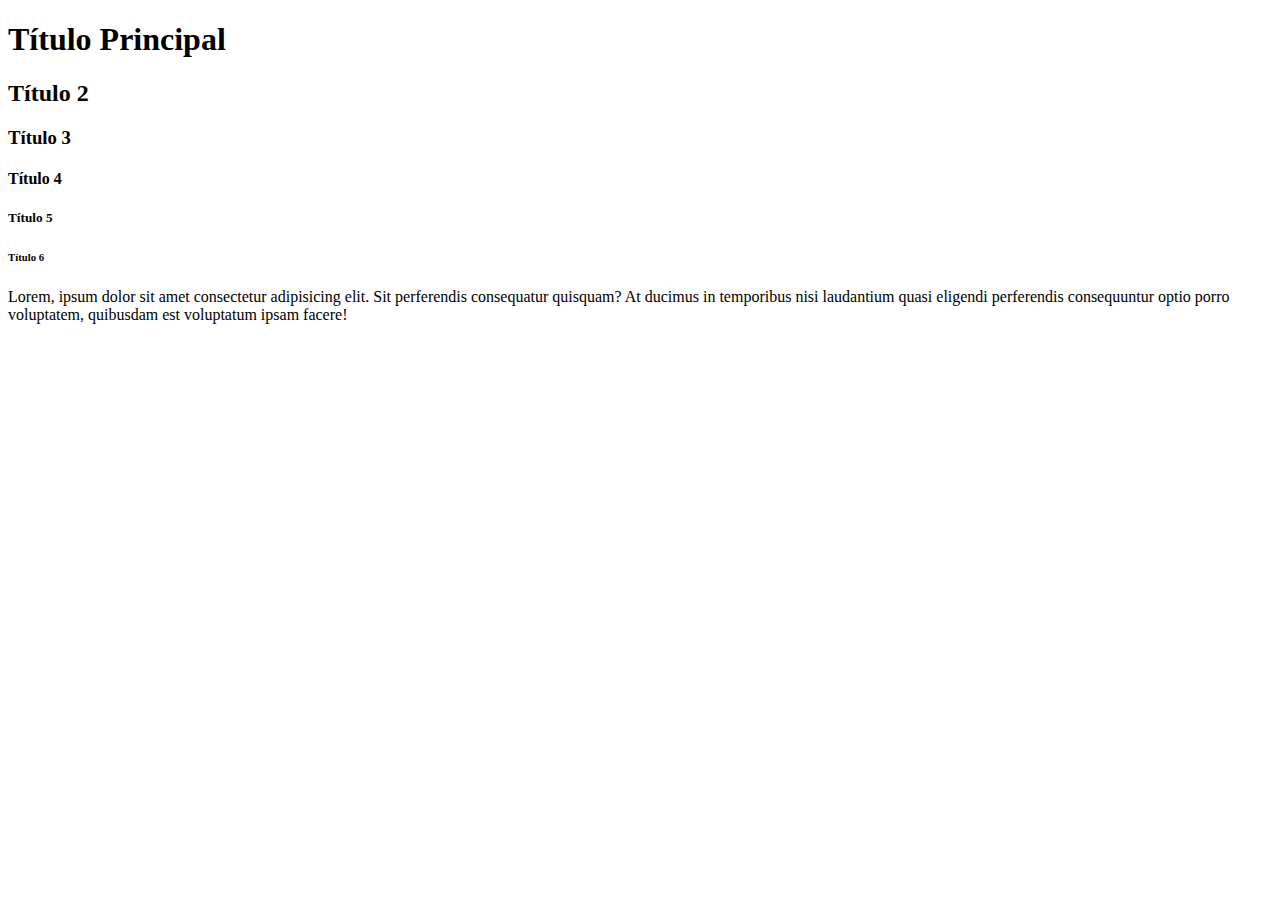
<file: Exercícios/EX02 - Títulos e Parágrafos/index.html>
<!DOCTYPE html>
<html lang="pt-br">
<head>
    <meta charset="UTF-8">
    <meta name="viewport" content="width=device-width, initial-scale=1.0">
    <title>Títulos e Parágrafos</title>
</head>
<body>
    <h1>Título Principal</h1>

    <h2>Título 2</h2>

    <h3>Título 3</h3>

    <h4>Título 4</h4>

    <h5>Título 5</h5>

    <h6>Título 6</h6>

    <p>Lorem, ipsum dolor sit amet consectetur adipisicing elit. Sit perferendis consequatur quisquam? At ducimus in temporibus nisi laudantium quasi eligendi perferendis consequuntur optio porro voluptatem, quibusdam est voluptatum ipsam facere!</p>
</body>
</html>
</file>
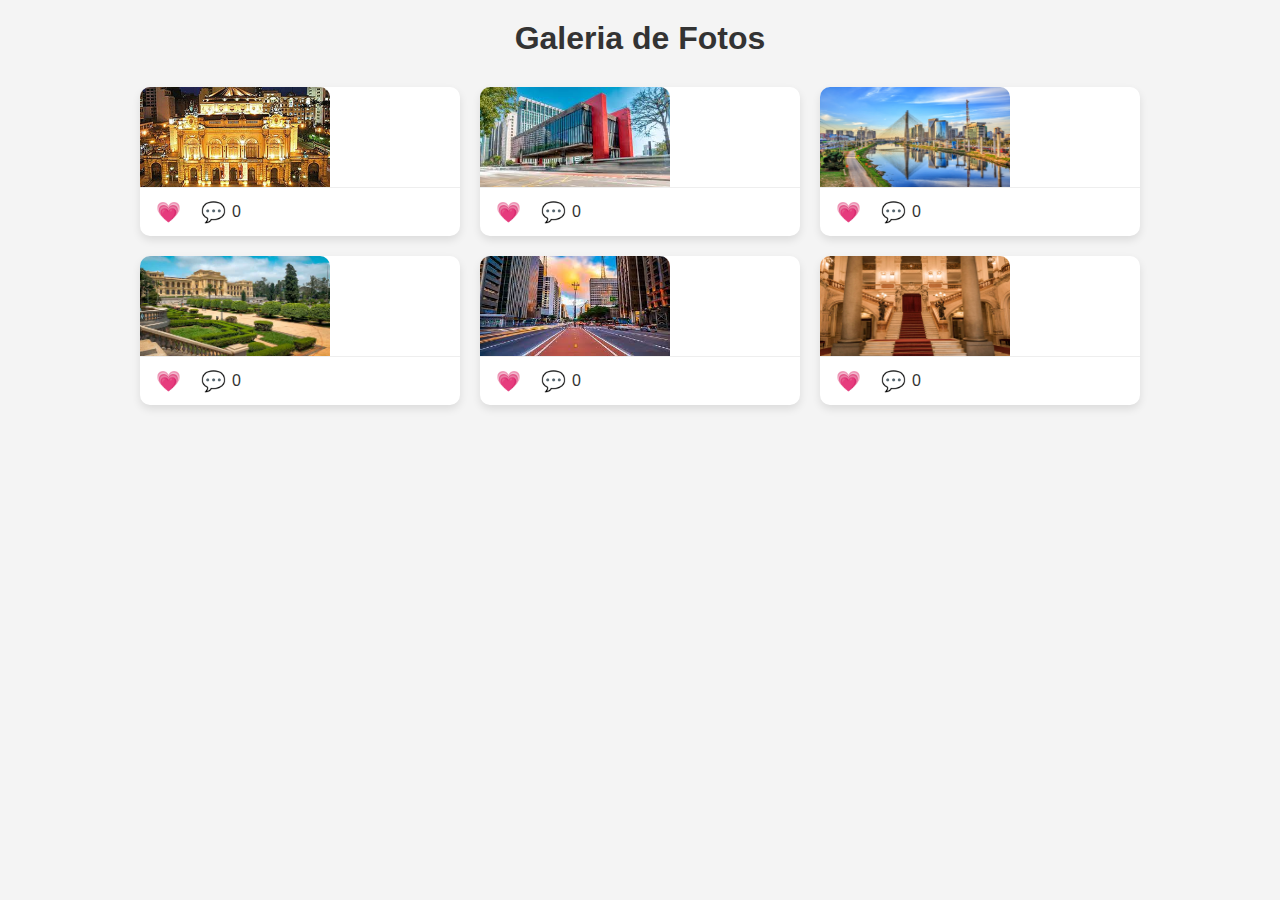
<file: SISTEMAS/Sistema 3 - Galeria de Fotos/index.html>
<!DOCTYPE html>
<html lang="en">
<head>
    <meta charset="UTF-8">
    <meta name="viewport" content="width=device-width, initial-scale=1.0">
    <title>Document</title>
    <link rel="stylesheet" href="style.css">
</head>
<body>
    <h1>Galeria de Fotos</h1>

    <section class="galeria" id="galeria">

        <!--Cada <ARTICLE> é um cartão de foto-->
            <article class="cartao-foto">
                <img src="imagens/theatro-municipa-de-sao.png" alt="descrição rápida da imagem">

                <!-- Dentro de cada <ARTICLE> abaixo da Foto, adicionar as ações de curtir e comentar -->
                    <div class="acoes">
                        <div>
                            <button class="botao-curtir">💗</button>
                            <span class="contador-curtidas"></span>
                        </div>
                        <div class="grupo-comentario">
                            <button class="botao-comentarios">💬</button>
                            <span class="contador-comentarios">0</span>
                        </div>
                    </div>

            </article>

            <article class="cartao-foto">
                <img src="imagens/museu_masp.jfif" alt="descrição rápida da imagem">
                <div class="acoes">
                        <div>
                            <button class="botao-curtir">💗</button>
                            <span class="contador-curtidas"></span>
                        </div>
                        <div class="grupo-comentario">
                            <button class="botao-comentarios">💬</button>
                            <span class="contador-comentarios">0</span>
                        </div>
                    </div>
            </article>

            <article class="cartao-foto">
                <img src="imagens/Sao-Paulo.jpg" alt="descrição rápida da imagem">
                <div class="acoes">
                        <div>
                            <button class="botao-curtir">💗</button>
                            <span class="contador-curtidas"></span>
                        </div>
                        <div class="grupo-comentario">
                            <button class="botao-comentarios">💬</button>
                            <span class="contador-comentarios">0</span>
                        </div>
                    </div>
            </article>

            <article class="cartao-foto">
                <img src="imagens/jardim.jpg" alt="descrição rápida da imagem">
                <div class="acoes">
                        <div>
                            <button class="botao-curtir">💗</button>
                            <span class="contador-curtidas"></span>
                        </div>
                        <div class="grupo-comentario">
                            <button class="botao-comentarios">💬</button>
                            <span class="contador-comentarios">0</span>
                        </div>
                    </div>
            </article>

            <article class="cartao-foto">
                <img src="imagens/avenida_paulista.jfif" alt="descrição rápida da imagem">
                <div class="acoes">
                        <div>
                            <button class="botao-curtir">💗</button>
                            <span class="contador-curtidas"></span>
                        </div>
                        <div class="grupo-comentario">
                            <button class="botao-comentarios">💬</button>
                            <span class="contador-comentarios">0</span>
                        </div>
                    </div>
            </article>

            <article class="cartao-foto">
                <img src="imagens/sagão.jpg" alt="descrição rápida da imagem">
                <div class="acoes">
                        <div>
                            <button class="botao-curtir">💗</button>
                            <span class="contador-curtidas"></span>
                        </div>
                        <div class="grupo-comentario">
                            <button class="botao-comentarios">💬</button>
                            <span class="contador-comentarios">0</span>
                        </div>
                    </div>
            </article>

    </section>

</body>
</html>
</file>
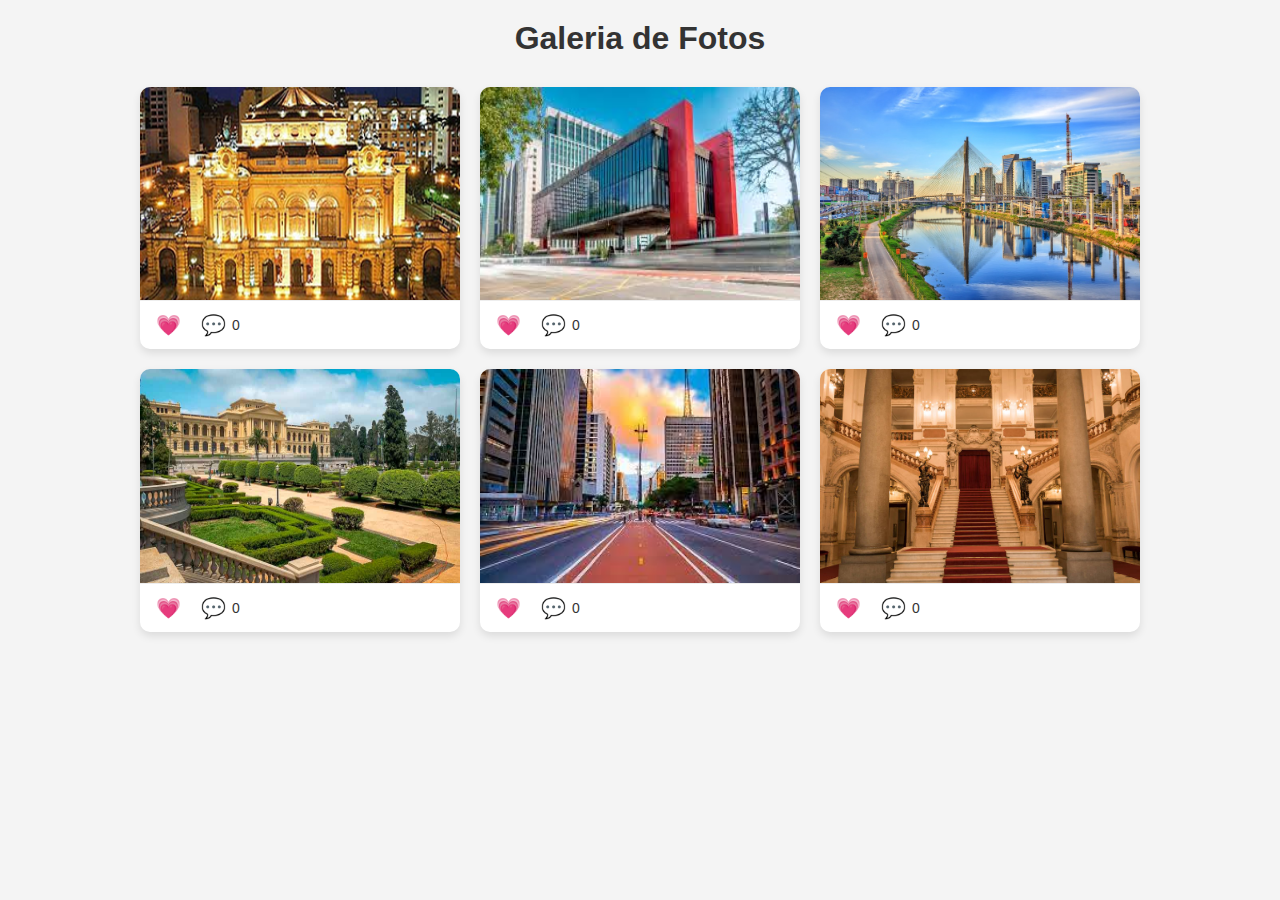
<file: SISTEMAS/Sistema 3 - Galeria de Fotos/Galeria_de_Fotos/index.html>
<!DOCTYPE html>
<html lang="pt-br">
<head>
    <meta charset="UTF-8">
    <meta name="viewport" content="width=device-width, initial-scale=1.0">
    <title>Galeria</title>
    <link rel="stylesheet" href="style.css">
</head>
<body>
    <h1>Galeria de Fotos</h1>

    <section class="galeria" id="galeria">

        <!--Cada <ARTICLE> é um cartão de foto-->
            <article class="cartao-foto">
                <img src="imagens/theatro-municipa-de-sao.png" alt="descrição rápida da imagem">

                <!-- Dentro de cada <ARTICLE> abaixo da Foto, adicionar as ações de curtir e comentar -->
                    <div class="acoes">
                        <div>
                            <button class="botao-curtir">💗</button>
                            <span class="contador-curtidas"></span>
                        </div>
                        <div class="grupo-comentario">
                            <button class="botao-comentarios">💬</button>
                            <span class="contador-comentarios">0</span>
                        </div>
                    </div>

                    <!-- Dentro de cada <ARTICLE> abaixo das ações curtir e comentar, adicionar a seção de comentários -->
                    <div class="secao-comentarios">
                        <input type="text" class="entrada-comentario" placeholder="Adicionar comentário...">
                        <button class="botao-adicionar-comentario">Comentar</button>
                        <ul class="lista-comentarios"></ul>
                    </div>

            </article>

            <article class="cartao-foto">
                <img src="imagens/museu_masp.jfif" alt="descrição rápida da imagem">
                <div class="acoes">
                        <div>
                            <button class="botao-curtir">💗</button>
                            <span class="contador-curtidas"></span>
                        </div>
                        <div class="grupo-comentario">
                            <button class="botao-comentarios">💬</button>
                            <span class="contador-comentarios">0</span>
                        </div>
                    </div>

                    <div class="secao-comentarios">
                        <input type="text" class="entrada-comentario" placeholder="Adicionar comentário...">
                        <button class="botao-adicionar-comentario">Comentar</button>
                        <ul class="lista-comentarios"></ul>
                    </div>
            </article>

            <article class="cartao-foto">
                <img src="imagens/Sao-Paulo.jpg" alt="descrição rápida da imagem">
                <div class="acoes">
                        <div>
                            <button class="botao-curtir">💗</button>
                            <span class="contador-curtidas"></span>
                        </div>
                        <div class="grupo-comentario">
                            <button class="botao-comentarios">💬</button>
                            <span class="contador-comentarios">0</span>
                        </div>
                    </div>

                    <div class="secao-comentarios">
                        <input type="text" class="entrada-comentario" placeholder="Adicionar comentário...">
                        <button class="botao-adicionar-comentario">Comentar</button>
                        <ul class="lista-comentarios"></ul>
                    </div>
            </article>

            <article class="cartao-foto">
                <img src="imagens/jardim.jpg" alt="descrição rápida da imagem">
                <div class="acoes">
                        <div>
                            <button class="botao-curtir">💗</button>
                            <span class="contador-curtidas"></span>
                        </div>
                        <div class="grupo-comentario">
                            <button class="botao-comentarios">💬</button>
                            <span class="contador-comentarios">0</span>
                        </div>
                    </div>

                    <div class="secao-comentarios">
                        <input type="text" class="entrada-comentario" placeholder="Adicionar comentário...">
                        <button class="botao-adicionar-comentario">Comentar</button>
                        <ul class="lista-comentarios"></ul>
                    </div>
            </article>

            <article class="cartao-foto">
                <img src="imagens/avenida_paulista.jfif" alt="descrição rápida da imagem">
                <div class="acoes">
                        <div>
                            <button class="botao-curtir">💗</button>
                            <span class="contador-curtidas"></span>
                        </div>
                        <div class="grupo-comentario">
                            <button class="botao-comentarios">💬</button>
                            <span class="contador-comentarios">0</span>
                        </div>
                    </div>

                    <div class="secao-comentarios">
                        <input type="text" class="entrada-comentario" placeholder="Adicionar comentário...">
                        <button class="botao-adicionar-comentario">Comentar</button>
                        <ul class="lista-comentarios"></ul>
                    </div>
            </article>

            <article class="cartao-foto">
                <img src="imagens/sagão.jpg" alt="descrição rápida da imagem">
                <div class="acoes">
                        <div>
                            <button class="botao-curtir">💗</button>
                            <span class="contador-curtidas"></span>
                        </div>
                        <div class="grupo-comentario">
                            <button class="botao-comentarios">💬</button>
                            <span class="contador-comentarios">0</span>
                        </div>
                    </div>

                    <div class="secao-comentarios">
                        <input type="text" class="entrada-comentario" placeholder="Adicionar comentário...">
                        <button class="botao-adicionar-comentario">Comentar</button>
                        <ul class="lista-comentarios"></ul>
                    </div>
            </article>

    </section>

    <script src="script.js"></script>
</body>
</html>
</file>
<file: SISTEMAS/Sistema 3 - Galeria de Fotos/style.css>
/* Reset Básico */
* {
    box-sizing: border-box;
    margin: 0;
    padding: 0;
}

/* Estilo Geral da Página */
body {
    font-family: Arial, sans-serif;
    background: #f4f4f4;
    padding: 20px;
    color: #333;
}

h1 {
    text-align: center;
    margin-bottom: 30px;
}

/* Grade da Galeria */
.galeria {
    display: grid;
    grid-template-columns: repeat(3, 1fr);
    gap: 20px;
    max-width: 1000px;
    margin: 0 auto;
}

/* Cartão de Cada Foto */
.cartao-foto {
    background: #fff;
    border-radius: 10px;
    box-shadow: 0 4px 8px rgba(0,0,0,0.1);
    display: flex;
    flex-direction: column;
    transition: transform 0.2s ease;
}

.cartao-foto:hover {
    transform: translateY(-5px); /* Leve efeito ao passar o mouse */
}

.cartao-foto img {
    width: 190px;
    height: 100px;
    border-radius: 10px 10px 0 0;
    display: block;
}

/* Seção das Ações (Curtir/Comentar) */
.acoes {
    display: flex;
    align-items: center;
    padding: 12px 16px;
    border-top: 1px solid #eee;
    gap: 20px;
}

.grupo-curtir, .grupo-comentario {
    display: flex;
    align-items: center;
    gap: 6px;
}

.acoes button {
    font-size: 20px;
    background: none;
    border: none;
    cursor: pointer;
    user-select: none;
    transition: transform 0.2s ease;
}

.acoes button:hover {
    transform: scale(1.2);
}

.botao-curtir-curtido {
    color: red;
}
</file>
<file: SISTEMAS/Sistema 3 - Galeria de Fotos/Galeria_de_Fotos/style.css>
/* Reset Básico */
* {
    box-sizing: border-box;
    margin: 0;
    padding: 0;
}

/* Estilo Geral da Página */
body {
    font-family: Arial, sans-serif;
    background: #f4f4f4;
    padding: 20px;
    color: #333;
}

h1 {
    text-align: center;
    margin-bottom: 30px;
}

/* Grade da Galeria */
.galeria {
    display: grid;
    grid-template-columns: repeat(3, 1fr);
    gap: 20px;
    max-width: 1000px;
    margin: 0 auto;
}

/* Cartão de Cada Foto */
.cartao-foto {
    background: #fff;
    border-radius: 10px;
    box-shadow: 0 4px 8px rgba(0,0,0,0.1);
    display: flex;
    flex-direction: column;
    transition: transform 0.2s ease;
}

.cartao-foto:hover {
    transform: translateY(-5px); /* Leve efeito ao passar o mouse */
}

.cartao-foto img {
    width: 100%;
    height: 100%;
    border-radius: 10px 10px 0 0;
    display: block;
}

/* Seção das Ações (Curtir/Comentar) */
.acoes {
    display: flex;
    align-items: center;
    padding: 12px 16px;
    border-top: 1px solid #eee;
    gap: 20px;
}

.grupo-curtir, .grupo-comentario {
    display: flex;
    align-items: center;
    gap: 6px;
}

.acoes button {
    font-size: 20px;
    background: none;
    border: none;
    cursor: pointer;
    user-select: none;
    transition: transform 0.2s ease;
}

.acoes button:hover {
    transform: scale(1.2);
}

.botao-curtir-curtido {
    color: red;
}

/* Área dos Comentários */
.secao-comentarios {
    display: none;
    flex-direction: column;
    padding: 0 16px 16px;
    border-top: 1px solid #eee;
}

.secao-comentarios.ativa {
    display: flex;
}

.entrada-comentario {
    margin-top: 10px;
    padding: 8px;
    border: 1px solid #ccc;
    border-radius: 5px;
}

.botao-adicionar-comentario {
    margin-top: 8px;
    padding: 8px 12px;
    background-color: #007bff;
    color: #fff;
    border: none;
    border-radius: 5px;
    cursor: pointer;
    align-self: flex-start;
    user-select: none;
}

.botao-adicionar-comentario:hover {
    background-color: #0056b3;
}

.lista-comentarios {
    list-style: none;
    margin-top: 10px;
    padding-left: 0;
}

.lista-comentarios li {
    background: #f0f0f0;
    padding: 6px 10px;
    border-radius: 5px;
    margin-bottom: 6px;
}

.contador-curtidas, .contador-comentarios {
    font-size: 14px;
    user-select: none;
}
</file>
